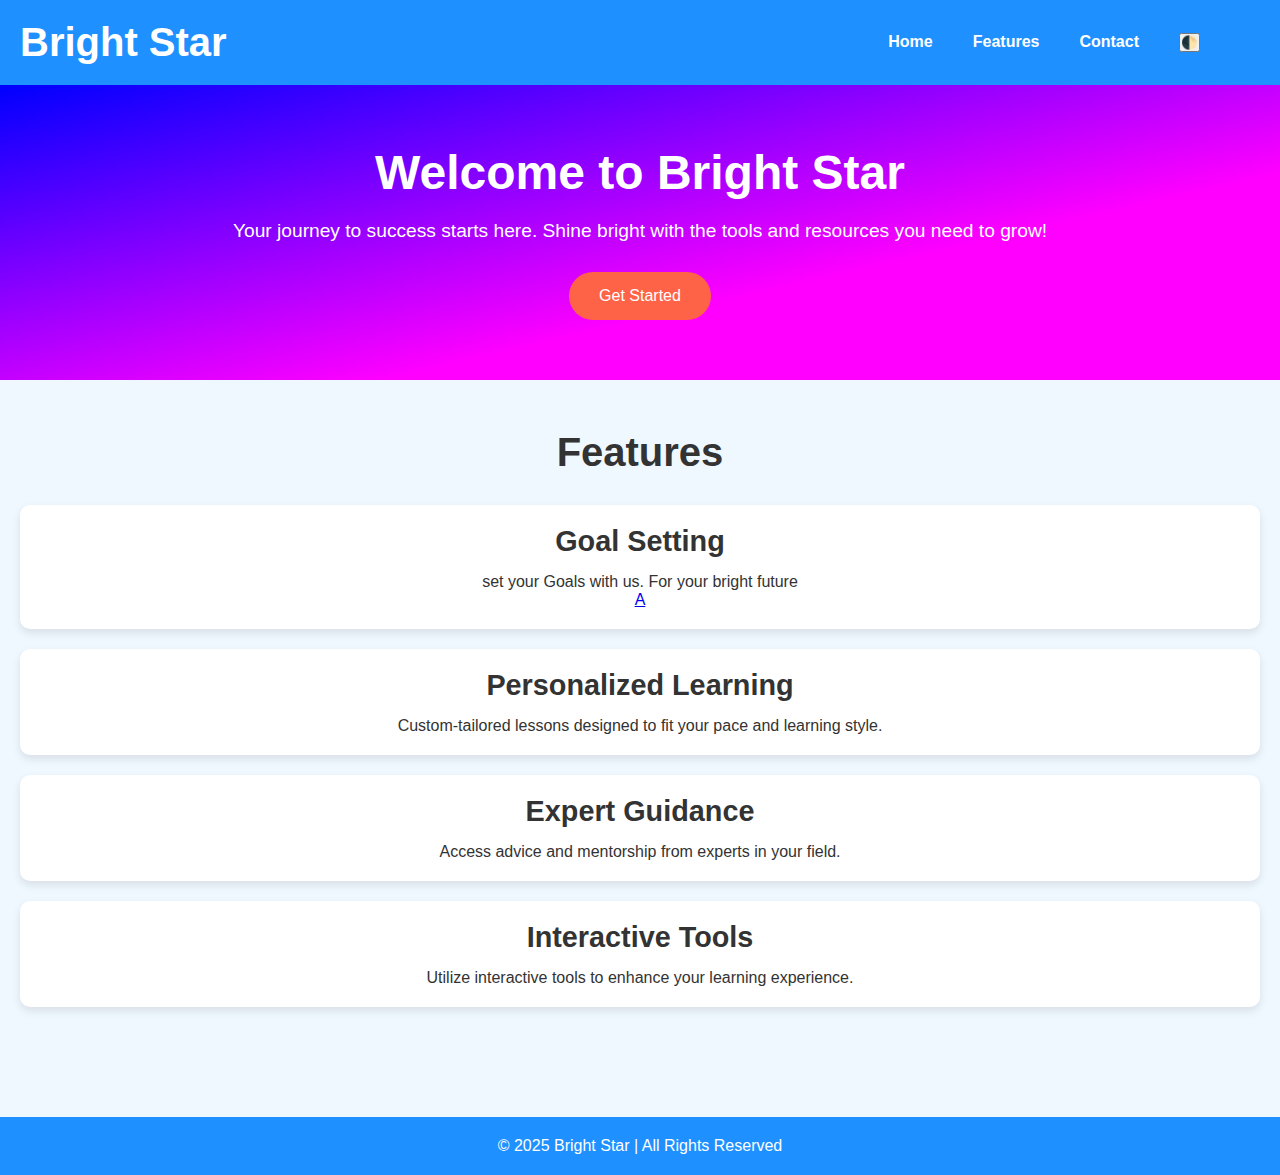
<file: index.html>
<!DOCTYPE html>
<html lang="en">
<head>
    <meta charset="UTF-8">
    <meta name="viewport" content="width=device-width, initial-scale=1.0">
    <title>Bright Star</title>
    <link rel="stylesheet" href="star1.css">
</head>
<body>

    <header>
        <div class="logo">
            <h1>Bright Star</h1>
        </div>
        <nav>
            <ul>
                <li><a href="home.html">Home</a></li>
                <li><a href="#">Features</a></li>
                <li><a href="#">Contact</a></li>
		<li><button onclick="toggleTheme()" title="Toggle Theme">🌓</button><li>
            </ul>
        </nav>
    </header>

    <section class="hero">
        <h2>Welcome to Bright Star</h2>
        <p>Your journey to success starts here. Shine bright with the tools and resources you need to grow!</p>
        <button onclick="start()">Get Started</button>
    </section>

    <section class="features">
        <h3>Features</h3>
 <div class="feature-item">
            <h4>Goal Setting</h4>
            <p>set your Goals with us. For your bright future</p>
			<a href="star1goalsetting.html">A</a>
        </div>

        <div class="feature-item">
            <h4>Personalized Learning</h4>
            <p>Custom-tailored lessons designed to fit your pace and learning style.</p>
        </div>
        <div class="feature-item">
            <h4>Expert Guidance</h4>
            <p>Access advice and mentorship from experts in your field.</p>
        </div>
        <div class="feature-item">
            <h4>Interactive Tools</h4>
            <p>Utilize interactive tools to enhance your learning experience.</p>
        </div>
    </section>

    <footer>
        <p>&copy; 2025 Bright Star | All Rights Reserved</p>
    </footer>

    <script src="star1.js"></script>
</body>
</html>
</file>
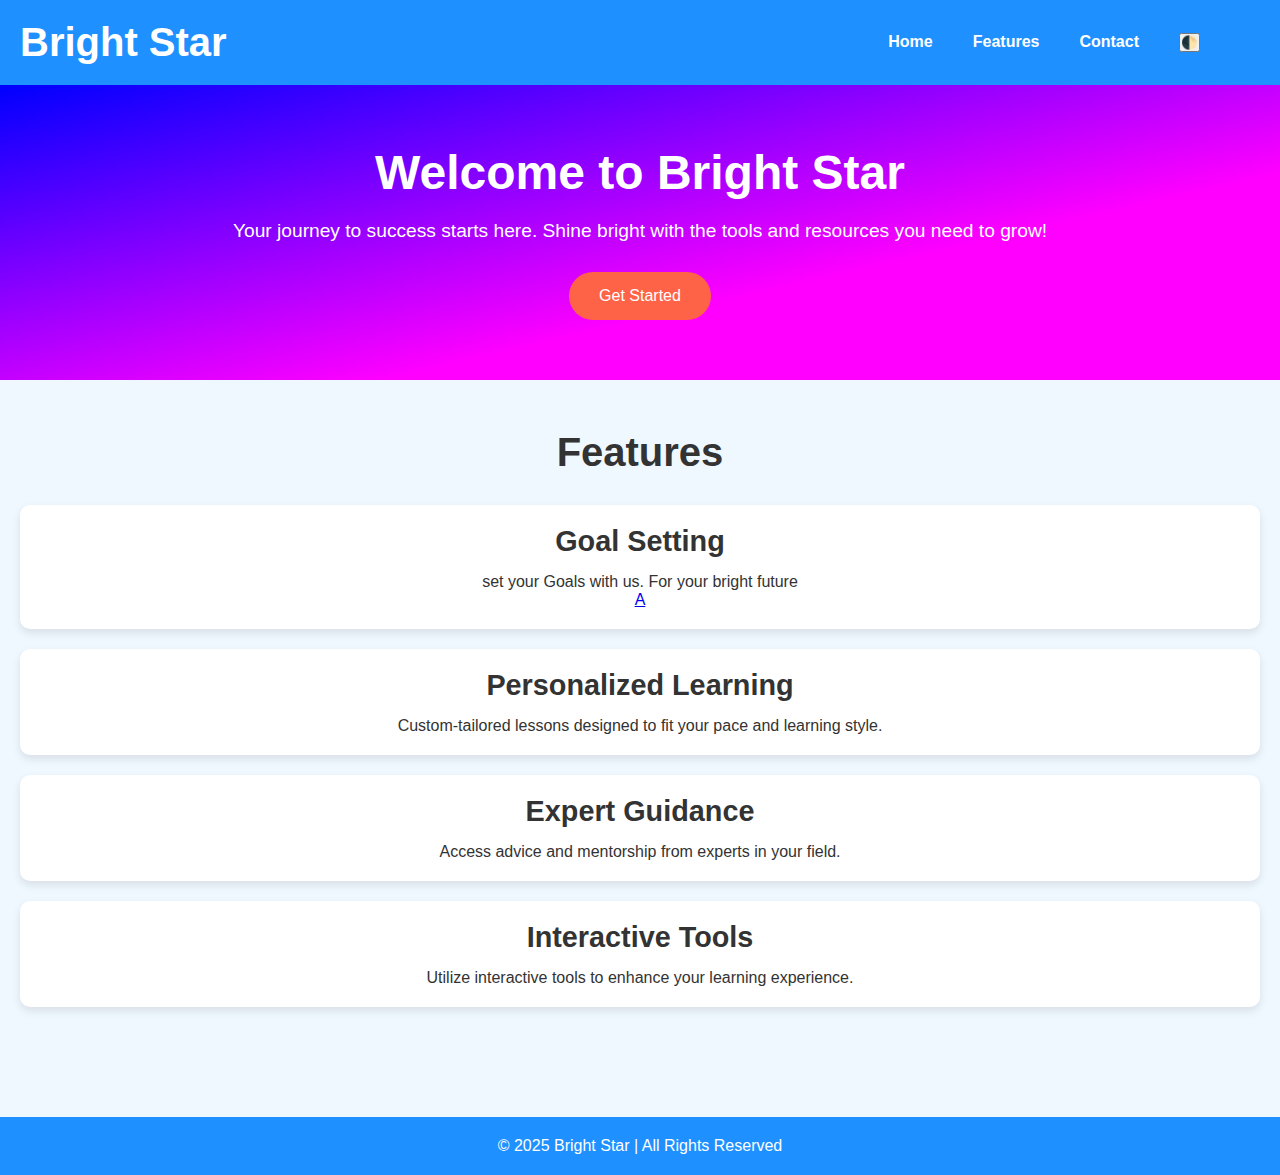
<file: star1.html>
<!DOCTYPE html>
<html lang="en">
<head>
    <meta charset="UTF-8">
    <meta name="viewport" content="width=device-width, initial-scale=1.0">
    <title>Bright Star</title>
    <link rel="stylesheet" href="star1.css">
</head>
<body>

    <header>
        <div class="logo">
            <h1>Bright Star</h1>
        </div>
        <nav>
            <ul>
                <li><a href="home.html">Home</a></li>
                <li><a href="#">Features</a></li>
                <li><a href="#">Contact</a></li>
		<li><button onclick="toggleTheme()" title="Toggle Theme">🌓</button><li>
            </ul>
        </nav>
    </header>

    <section class="hero">
        <h2>Welcome to Bright Star</h2>
        <p>Your journey to success starts here. Shine bright with the tools and resources you need to grow!</p>
        <button onclick="start()">Get Started</button>
    </section>

    <section class="features">
        <h3>Features</h3>
 <div class="feature-item">
            <h4>Goal Setting</h4>
            <p>set your Goals with us. For your bright future</p>
			<a href="star1goalsetting.html">A</a>
        </div>

        <div class="feature-item">
            <h4>Personalized Learning</h4>
            <p>Custom-tailored lessons designed to fit your pace and learning style.</p>
        </div>
        <div class="feature-item">
            <h4>Expert Guidance</h4>
            <p>Access advice and mentorship from experts in your field.</p>
        </div>
        <div class="feature-item">
            <h4>Interactive Tools</h4>
            <p>Utilize interactive tools to enhance your learning experience.</p>
        </div>
    </section>

    <footer>
        <p>&copy; 2025 Bright Star | All Rights Reserved</p>
    </footer>

    <script src="star1.js"></script>
</body>
</html>
</file>
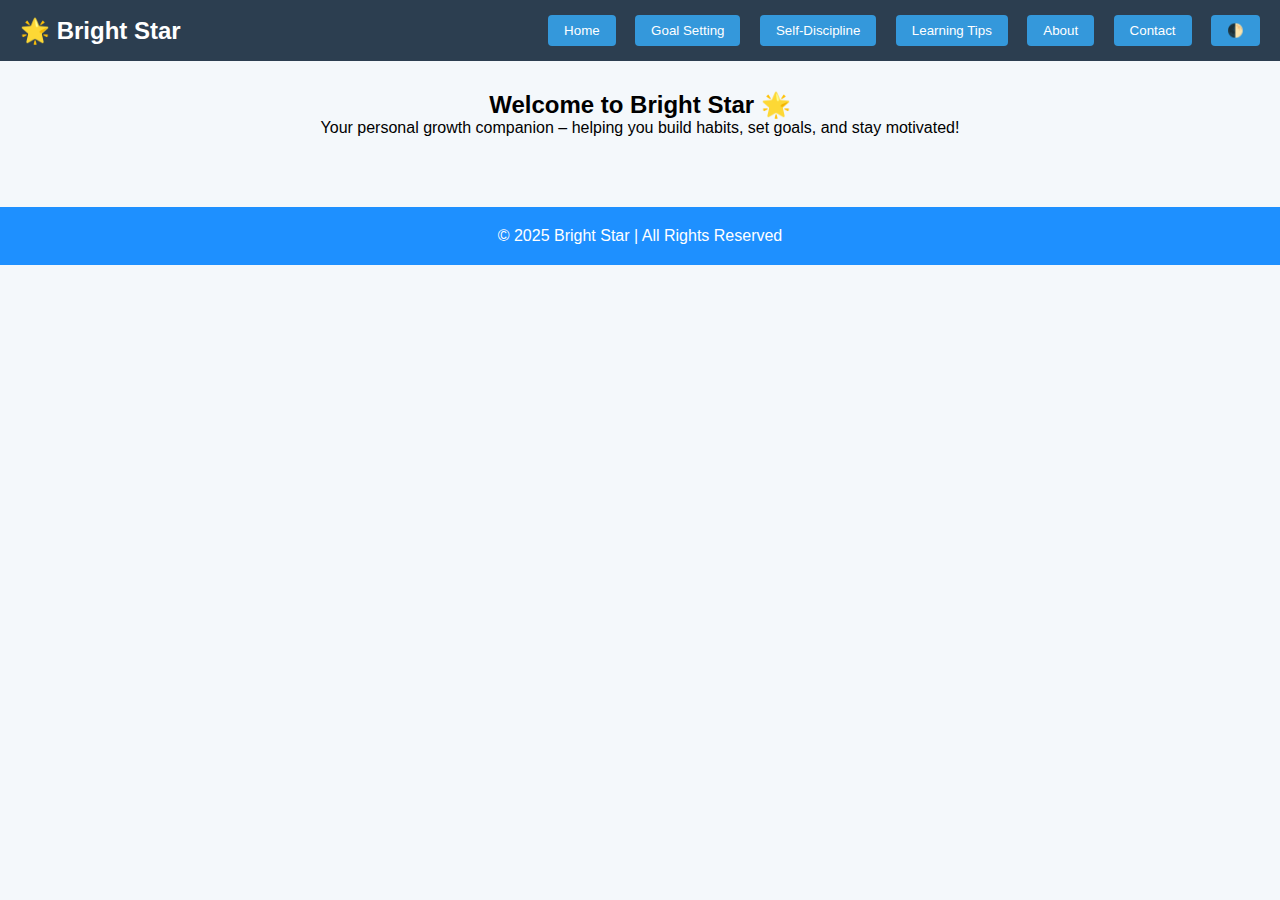
<file: star1goalsetting.html>
<!DOCTYPE html>
<html lang="en">
<head>
  <meta charset="UTF-8" />
  <meta name="viewport" content="width=device-width, initial-scale=1.0"/>
  <title>Bright Star - Personal Growth</title>
  <style>
    * {
      margin: 0;
      padding: 0;
      box-sizing: border-box;
    }

    body {
      font-family: 'Segoe UI', sans-serif;
      background-color: #f4f8fb;
    }
body.dark {
 background-color: pink;
}
    nav {
      background-color: #2c3e50;
      color: white;
      padding: 15px 20px;
      display: flex;
      justify-content: space-between;
      align-items: center;
      position: sticky;
      top: 0;
      z-index: 1000;
    }

    nav h1 {
      margin: 0;
      font-size: 24px;
    }

    nav .links button {
      margin-left: 15px;
      padding: 8px 16px;
      background-color: #3498db;
      border: none;
      color: white;
      border-radius: 4px;
      cursor: pointer;
    }

    nav .links button:hover {
      background-color: #2980b9;
    }

    .container {
      padding: 30px;
      text-align: center;
    }

    .hidden {
      display: none;
    }

    .card-grid {
      display: flex;
      flex-wrap: wrap;
      gap: 20px;
      justify-content: center;
      margin-top: 30px;
    }

    .card {
      background: transparent;
      width: 250px;
      height: 150px;
      perspective: 1000px;
    }

    .card-inner {
      position: relative;
      width: 100%;
      height: 100%;
      text-align: center;
      transform-style: preserve-3d;
      transition: transform 0.6s;
    }

    .card:hover .card-inner {
      transform: rotateY(180deg);
    }

    .card-front,
    .card-back {
      position: absolute;
      width: 100%;
      height: 100%;
      backface-visibility: hidden;
      border-radius: 10px;
      display: flex;
      align-items: center;
      justify-content: center;
      padding: 15px;
      box-shadow: 0 4px 8px rgba(0,0,0,0.2);
    }

    .card-front {
      background-color: #ffffff;
      color: #333;
    }

    .card-back {
      background-color: #0077cc;
      color: white;
      transform: rotateY(180deg);
    }

    form {
      max-width: 400px;
      margin: 0 auto;
      display: flex;
      flex-direction: column;
      gap: 15px;
    }

    input, textarea {
      padding: 10px;
      font-size: 16px;
      border-radius: 5px;
      border: 1px solid #ccc;
    }

    textarea {
      resize: vertical;
    }

    form button {
      background-color: #4caf50;
      color: white;
      padding: 10px;
      border: none;
      border-radius: 5px;
      cursor: pointer;
    }

    form button:hover {
      background-color: #3d8f43;
    }

footer {
    background-color: #1e90ff;
    color: white;
    text-align: center;
    padding: 20px;
    margin-top: 40px;
}

  </style>
</head>
<body>

  <!-- Navbar -->
  <nav>
    <h1>🌟 Bright Star</h1>
    <div class="links">
      <button onclick="showSection('home')">Home</button>
      <button onclick="showSection('goal')">Goal Setting</button>
      <button onclick="showSection('self')">Self-Discipline</button>
      <button onclick="showSection('learning')">Learning Tips</button>
      <button onclick="showSection('about')">About</button>
      <button onclick="showSection('contact')">Contact</button>
<button onclick="toggleTheme()" title="Toggle Theme">🌓</button>

    </div>
  </nav>

  <!-- Main Container -->
  <div class="container">

    <!-- HOME -->
    <div id="homeSection">
      <h2>Welcome to Bright Star 🌟</h2>
      <p>Your personal growth companion – helping you build habits, set goals, and stay motivated!</p>
    </div>

    <!-- GOAL SETTING -->
    <div id="goalSection" class="hidden">
      <h2>🎯 Goal Setting Ideas</h2>
      <div id="goalCards" class="card-grid"></div>
    </div>

    <!-- SELF-DISCIPLINE -->
    <div id="selfSection" class="hidden">
      <h2>💪 Self-Discipline Tips</h2>
      <p>Coming soon... Build habits that last!</p>
    </div>

    <!-- LEARNING TIPS -->
    <div id="learningSection" class="hidden">
      <h2>📚 Learning Tips</h2>
      <p>Coming soon... Learn smarter, not harder!</p>
    </div>

    <!-- ABOUT -->
    <div id="aboutSection" class="hidden">
      <h2>About Bright Star</h2>
      <p>Bright Star is a free and friendly platform to help students and young learners develop themselves in all areas — mindset, discipline, skills, and growth. Made with ❤ by Bright Star.</p>
    </div>

    <!-- CONTACT -->
    <div id="contactSection" class="hidden">
      <h2>Contact Us</h2>
      <form onsubmit="event.preventDefault(); alert('Thank you for contacting us!')">
        <input type="text" placeholder="Your Name" required />
        <input type="email" placeholder="Your Email" required />
        <textarea rows="4" placeholder="Your Message" required></textarea>
        <button type="submit">Send</button>
      </form>
    </div>
  </div>

  <!-- Footer -->
  <footer>
        <p>&copy; 2025 Bright Star | All Rights Reserved</p>
    </footer>


  <!-- JavaScript -->
  <script>
    const goalIdeas = [
      "Set SMART goals (Specific, Measurable, Achievable, Relevant, Time-bound)",
      "Break big goals into small steps",
      "Write your goals and review them daily",
      "Create a vision board for motivation",
      "Set deadlines and track progress",
      "Stick to small daily habits",
      "Celebrate small wins along the way",
      "Review and adjust goals regularly"
    ];

    const goalTips = [
      "SMART = Specific, Measurable, Achievable, Relevant, Time-bound",
      "Divide a big dream into weekly tasks",
      "Daily review keeps you focused",
      "Visualize your dream to stay motivated",
      "Deadlines add urgency and focus",
      "Daily actions build long-term success",
      "Small wins keep morale high",
      "Adjust goals to stay realistic"
    ];

    const goalCards = document.getElementById("goalCards");

    function loadGoalCards() {
      goalCards.innerHTML = "";
      goalIdeas.forEach((idea, i) => {
        const card = document.createElement("div");
        card.className = "card";
        card.innerHTML = `
          <div class="card-inner">
            <div class="card-front">${idea}</div>
            <div class="card-back">${goalTips[i]}</div>
          </div>
        `;
        goalCards.appendChild(card);
      });
    }

    function showSection(section) {
      const sections = ["home", "goal", "self", "learning", "about", "contact"];
      sections.forEach(id => {
        document.getElementById(id + "Section").classList.add("hidden");
      });

      document.getElementById(section + "Section").classList.remove("hidden");

      if (section === "goal") {
        loadGoalCards();
      }
    }

    // Show home by default
    showSection('home');
//theme 
function toggleTheme() {
  document.body.classList.toggle("dark");
}



  </script>
</body>
</html>
</file>
<file: star1.css>
/* Reset some basic styles */
* {
    margin: 0;
    padding: 0;
    box-sizing: border-box;
}

body {
    font-family: 'Arial', sans-serif;
    background-color: #f0f8ff; /* Light sky blue background */
    color: #333;
}
body.dark {
 background-color: pink;
}

/* Header styles */
header {
    display: flex;
    justify-content: space-between;
    align-items: center;
    padding: 20px;
    background-color: #1e90ff; /* Bright blue */
    color: white;
}

header .logo h1 {
    font-size: 2.5rem;
}

nav ul {
    list-style: none;
    display: flex;
}

nav ul li {
    margin: 0 20px;
}

nav ul li a {
    text-decoration: none;
    color: white;
    font-weight: bold;
}

/* Hero Section */
.hero {
background:linear-gradient(to top left, #ff00ff 35%, #0000ff 100%);  /* Gradient from blue to tomato */
    color: white;
    padding: 60px 20px;
    text-align: center;
}

.hero h2 {
    font-size: 3rem;
    margin-bottom: 20px;
}

.hero p {
    font-size: 1.2rem;
    margin-bottom: 30px;
}

.hero button {
    background-color: #ff6347; /* Tomato color */
    color: white;
    font-size: 1rem;
    border: none;
    padding: 15px 30px;
    cursor: pointer;
    border-radius: 30px;
    transition: background-color 0.3s ease;
}

.hero button:hover {
    background-color: #ff4500; /* Darker tomato */
}

/* Features Section */
.features {
    padding: 50px 20px;
    text-align: center;
}

.features h3 {
    font-size: 2.5rem;
    margin-bottom: 30px;
}

.feature-item {
    background-color: white;
    padding: 20px;
    margin: 20px 0;
    border-radius: 10px;
    box-shadow: 0 4px 8px rgba(0, 0, 0, 0.1);
}

.feature-item h4 {
    font-size: 1.8rem;
    margin-bottom: 15px;
}

footer {
    background-color: #1e90ff;
    color: white;
    text-align: center;
    padding: 20px;
    margin-top: 40px;
}
</file>
